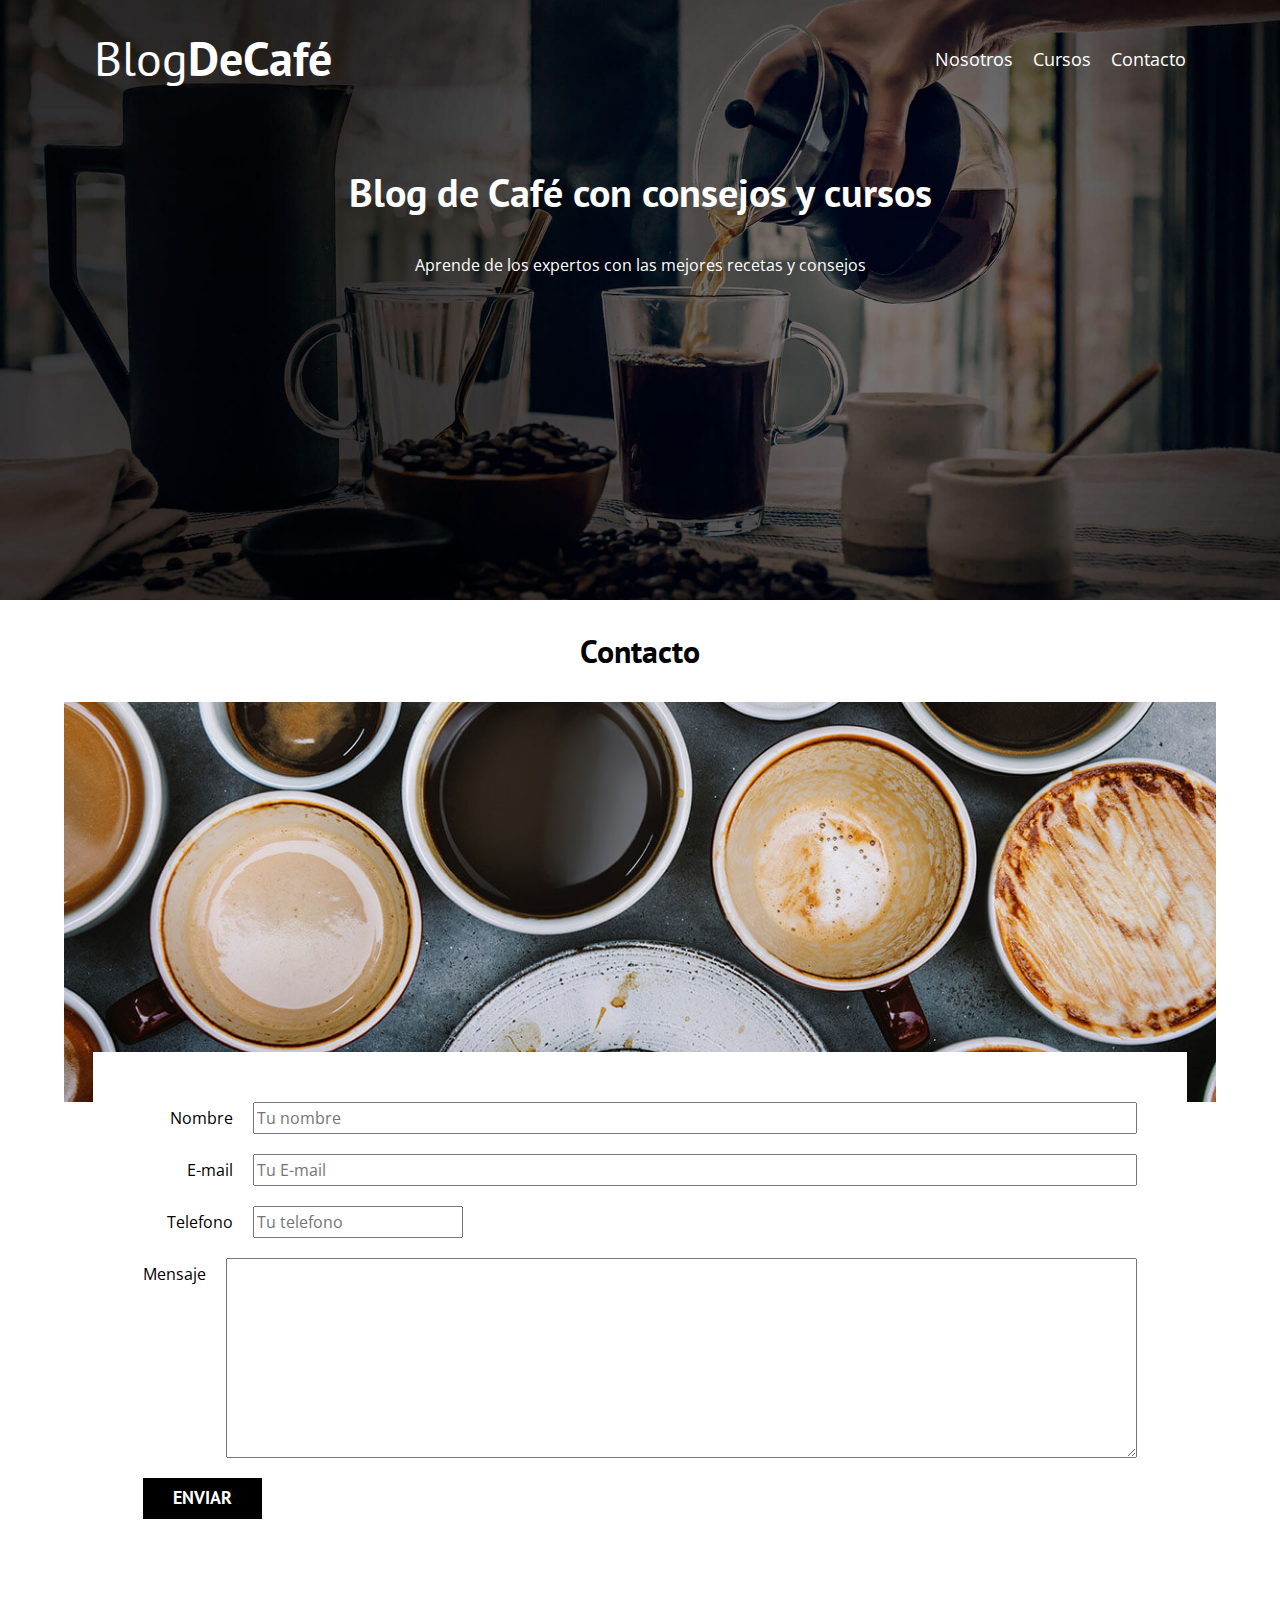
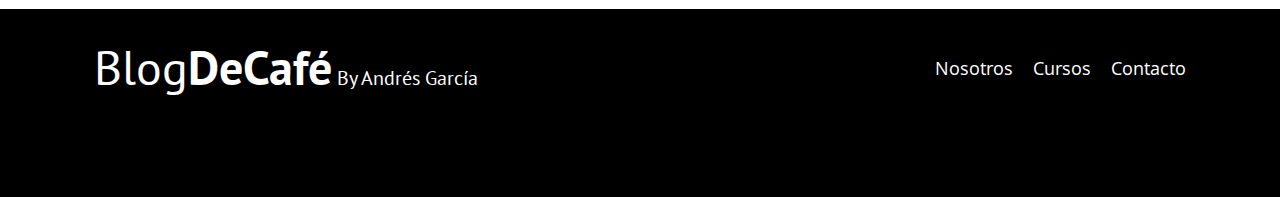
<file: blogdecafe_inicio/contacto.html>
<!DOCTYPE html>
<html lang="en">
<head>
    <meta charset="UTF-8">
    <meta name="viewport" content="width=device-width, initial-scale=1.0">
    <title>BlogDeCafé</title>
    <link rel="stylesheet" href="Css/normalize.css">
    <link rel="preconnect" href="https://fonts.googleapis.com">
    <link rel="preconnect" href="https://fonts.gstatic.com" crossorigin>
    <link href="https://fonts.googleapis.com/css2?family=Open+Sans:ital,wght@0,300..800;1,300..800&family=PT+Sans:ital,wght@0,400;0,700;1,400;1,700&display=swap" rel="stylesheet">
    <link rel="stylesheet" href="Css/style.css">
</head>
<body>
    <header class="header">
        <div class="contenedor">
            <div class="barra">
                <a class="logo" href="index.html">
                    <h1 class="logo__nombre no-margin 
                    centrar-texto">Blog<span class="logo__bold">DeCafé</span></h1>
                </a>

                <nav class="navegacion">
                    <a href="nosotros.html" class="navegacion__enlace">Nosotros</a>
                    <a href="cursos.html" class="navegacion__enlace">Cursos</a>
                    <a href="contacto.html" class="navegacion__enlace">Contacto</a>

                </nav>
            </div>
        </div>

        <div class="header_texto">
            <h2 class="no_margin">Blog de Café con consejos y cursos</h2>
            <p class="no_margin">Aprende de los expertos con las mejores recetas y consejos</p>
        </div>
    </header>

    <main class="contenedor">
        <h3 class="centrar-texto">Contacto</h3>

        <div class="contacto-bg"></div>

        <form class="formulario">
        <div class="campo">
            <label class="campo__label" for="nombre">Nombre</label>
            <input 
                class="campo__field"
                type="text" 
                placeholder="Tu nombre" 
                id="nombre"
            >
        </div>
        <div class="campo">
            <label class="campo__label" for="email">E-mail</label>
            <input 
                class="campo__field" 
                type="E-mail" 
                placeholder="Tu E-mail" 
                id="email"
            >
        </div>
        <div class="campo">
            <label class="campo__label" for="telefono">Telefono</label>
            <input 
                type="tel" 
                placeholder="Tu telefono" 
                id="telefono"
            >
        </div>
        <div class="campo">
            <label for="mensaje">Mensaje</label>
            <textarea 
            class="campo__field campo__field--textarea"            
            id="mensaje"
            >
</textarea>            
             
        </div>

            <div class="campo"> 
                <input type="submit" value="Enviar" class="boton boton--primario">
            </div>
        </form>   

     
    </main>

    <footer class="footer">
        <div class="contenedor">
            <div class="barra">
                <a class="logo" href="index.html">
                    <h1 class="logo__nombre no-margin 
                    centrar-texto">Blog<span class="logo__bold">DeCafé</span><span class="autor">   By Andrés García</span></h1>
                </a>

                <nav class="navegacion">
                    <a href="nosotros.html" class="navegacion__enlace">Nosotros</a>
                    <a href="cursos.html" class="navegacion__enlace">Cursos</a>
                    <a href="contacto.html" class="navegacion__enlace">Contacto</a>
                </nav>
            </div>
        </div>
    </footer>
    
</body>
</html>
</file>
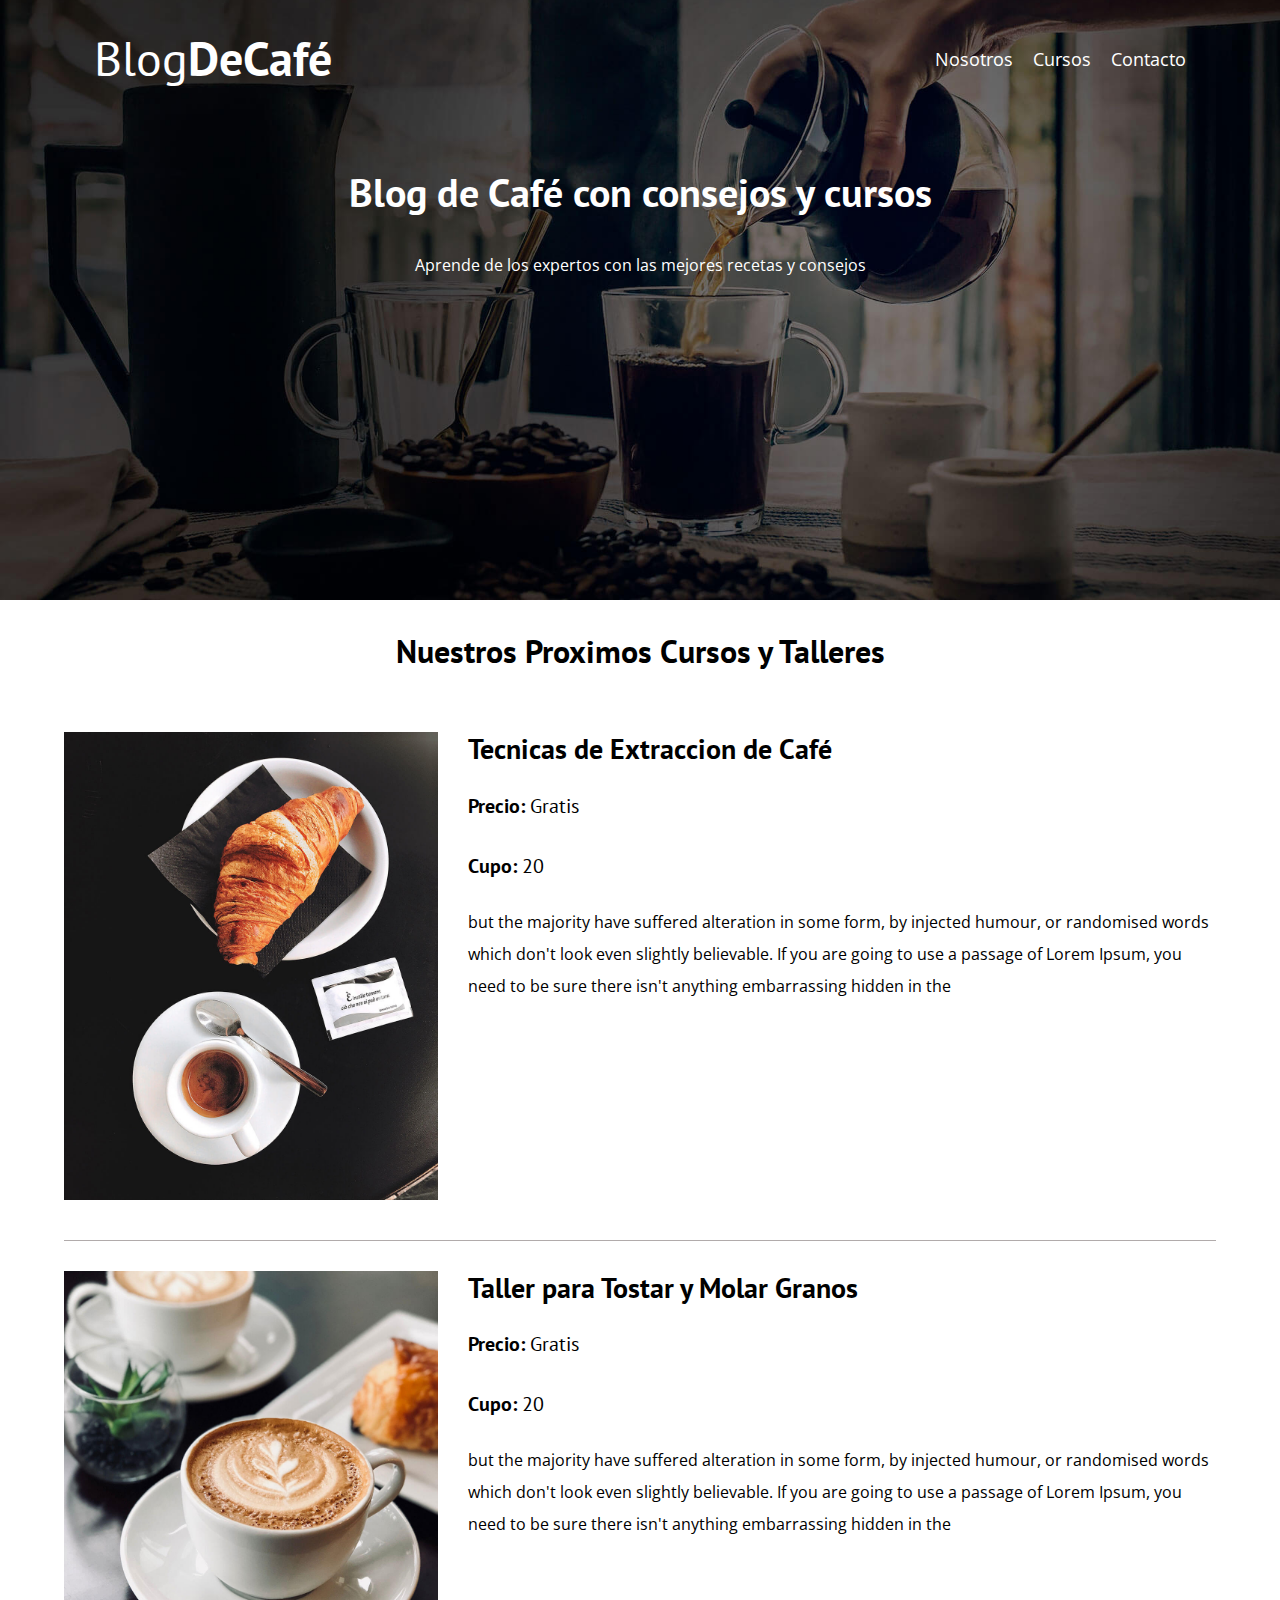
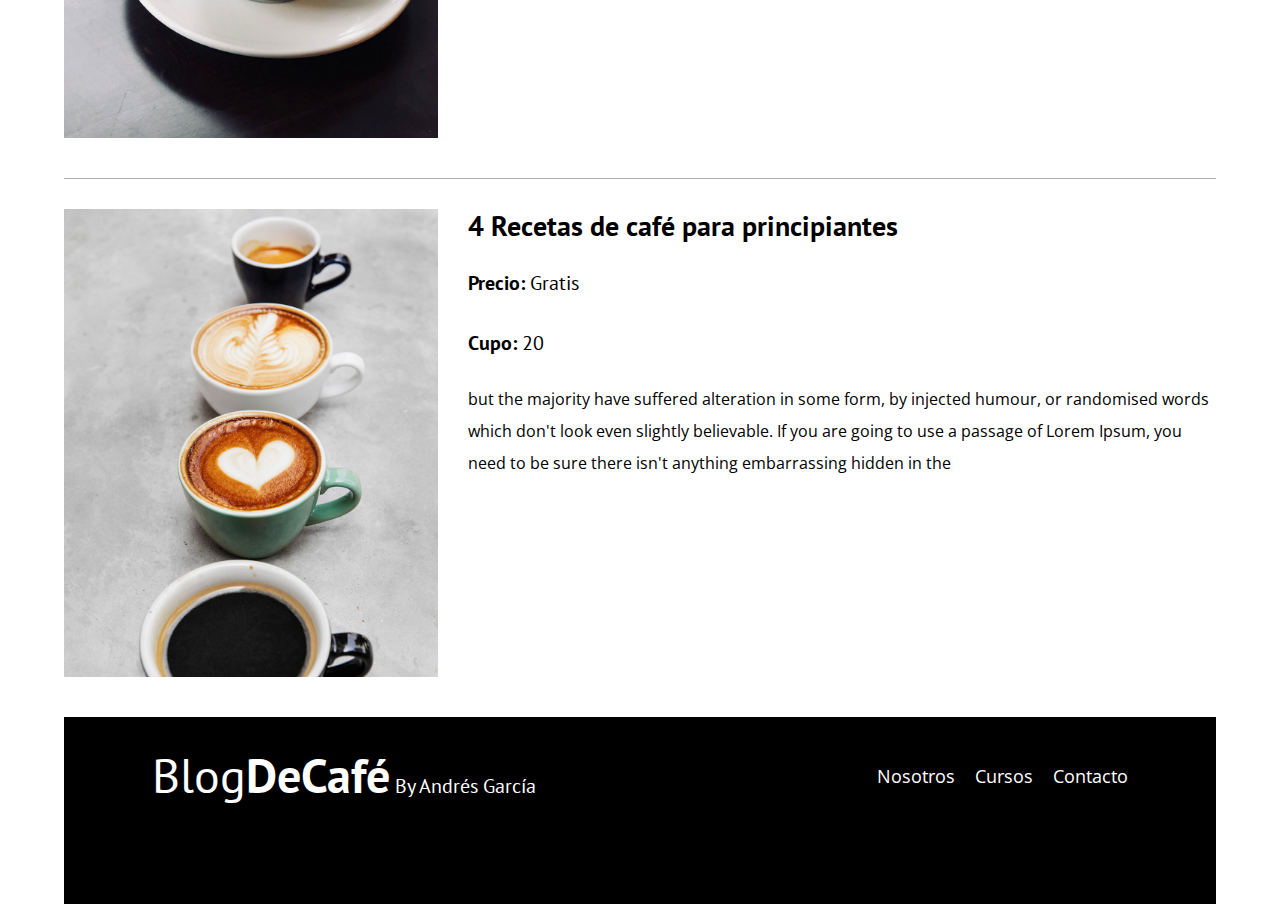
<file: blogdecafe_inicio/cursos.html>
<!DOCTYPE html>
<html lang="en">
<head>
    <meta charset="UTF-8">
    <meta name="viewport" content="width=device-width, initial-scale=1.0">
    <title>BlogDeCafé</title>
    <link rel="stylesheet" href="Css/normalize.css">
    <link rel="preconnect" href="https://fonts.googleapis.com">
    <link rel="preconnect" href="https://fonts.gstatic.com" crossorigin>
    <link href="https://fonts.googleapis.com/css2?family=Open+Sans:ital,wght@0,300..800;1,300..800&family=PT+Sans:ital,wght@0,400;0,700;1,400;1,700&display=swap" rel="stylesheet">
    <link rel="stylesheet" href="Css/style.css">
</head>
<body>

    <header class="header">
        <div class="contenedor">
            <div class="barra">
                <a class="logo" href="index.html">
                    <h1 class="logo__nombre no-margin 
                    centrar-texto">Blog<span class="logo__bold">DeCafé</span></h1>
                </a>

                <nav class="navegacion">
                    <a href="nosotros.html" class="navegacion__enlace">Nosotros</a>
                    <a href="cursos.html" class="navegacion__enlace">Cursos</a>
                    <a href="contacto.html" class="navegacion__enlace">Contacto</a>

                </nav>
            </div>
        </div>

        <div class="header_texto">
            <h2 class="no_margin">Blog de Café con consejos y cursos</h2>
            <p class="no_margin">Aprende de los expertos con las mejores recetas y consejos</p>
        </div>
    </header>

    <main class="contenedor">
        <h3 class="centrar-texto">Nuestros Proximos Cursos y Talleres</h3>

        <div class="curso"> <!--Este inicia curso-->
            <div class="curso__imagen">
                <img src="img/curso1.jpg"alt="Imagen del curso">
            </div>
            
            <div class="curso__informacion"> <!--este inicia curso-Informacion-->
                <h4 class="no-margin">Tecnicas de Extraccion de Café</h4>
                <p class="curso__label">Precio:
                    <span class="curso__info">Gratis</span>
                </p>
                <p class="curso__label">Cupo:
                    <span class="curso__info">20</span>
                </p> 
                <p class="curso__descripcion">
                    but the majority have suffered alteration in some form, by injected 
                    humour, or randomised words which don't look even slightly believable. 
                    If you are going to use a passage of Lorem Ipsum, you need to be sure there 
                    isn't anything embarrassing hidden in the
                </p>
            </div> <!--este cierra curso-Informacion-->           
        </div> <!--Este cierra curso-->

        <div class="curso"><!--Este inicia curso-->
            <div class="curso__imagen">
                <img src="img/curso2.jpg"alt="Imagen del curso">
            </div>
            
            <div class="curso__informacion"> <!--este cierra curso-Informacion-->
                <h4 class="no-margin">Taller para Tostar y Molar Granos</h4>
                <p class="curso__label">Precio:
                    <span class="curso__info">Gratis</span>
                </p>
                <p class="curso__label">Cupo:
                    <span class="curso__info">20</span>
                </p> 
                <p class="curso__descripcion">
                    but the majority have suffered alteration in some form, by injected 
                    humour, or randomised words which don't look even slightly believable. 
                    If you are going to use a passage of Lorem Ipsum, you need to be sure there 
                    isn't anything embarrassing hidden in the
                </p>
            </div> <!--este cierra curso-Informacion-->           
        </div> <!--Este cierra curso-->

        <div class="curso"><!--Este inicia curso-->
            <div class="curso__imagen">
                <img src="img/curso3.jpg"alt="Imagen del curso">
            </div>
            
            <div class="curso__informacion"> <!--este cierra curso-Informacion-->
                <h4 class="no-margin">4 Recetas de café para principiantes</h4>
                <p class="curso__label">Precio:
                    <span class="curso__info">Gratis</span>
                </p>
                <p class="curso__label">Cupo:
                    <span class="curso__info">20</span>
                </p> 
                <p class="curso__descripcion">
                    but the majority have suffered alteration in some form, by injected 
                    humour, or randomised words which don't look even slightly believable. 
                    If you are going to use a passage of Lorem Ipsum, you need to be sure there 
                    isn't anything embarrassing hidden in the
                </p>
            </div> <!--este cierra curso-Informacion-->           
        </div> <!--Este cierra curso-->
     
    </ma>
    <footer class="footer">
        <div class="contenedor">
            <div class="barra">
                <a class="logo" href="index.html">
                    <h1 class="logo__nombre no-margin 
                    centrar-texto">Blog<span class="logo__bold">DeCafé</span><span class="autor">   By Andrés García</span></h1>
                </a>

                <nav class="navegacion">
                    <a href="nosotros.html" class="navegacion__enlace">Nosotros</a>
                    <a href="cursos.html" class="navegacion__enlace">Cursos</a>
                    <a href="contacto.html" class="navegacion__enlace">Contacto</a>

                </nav>
            </div>
        </div>
    </footer>
    
</body>
</html>
</file>
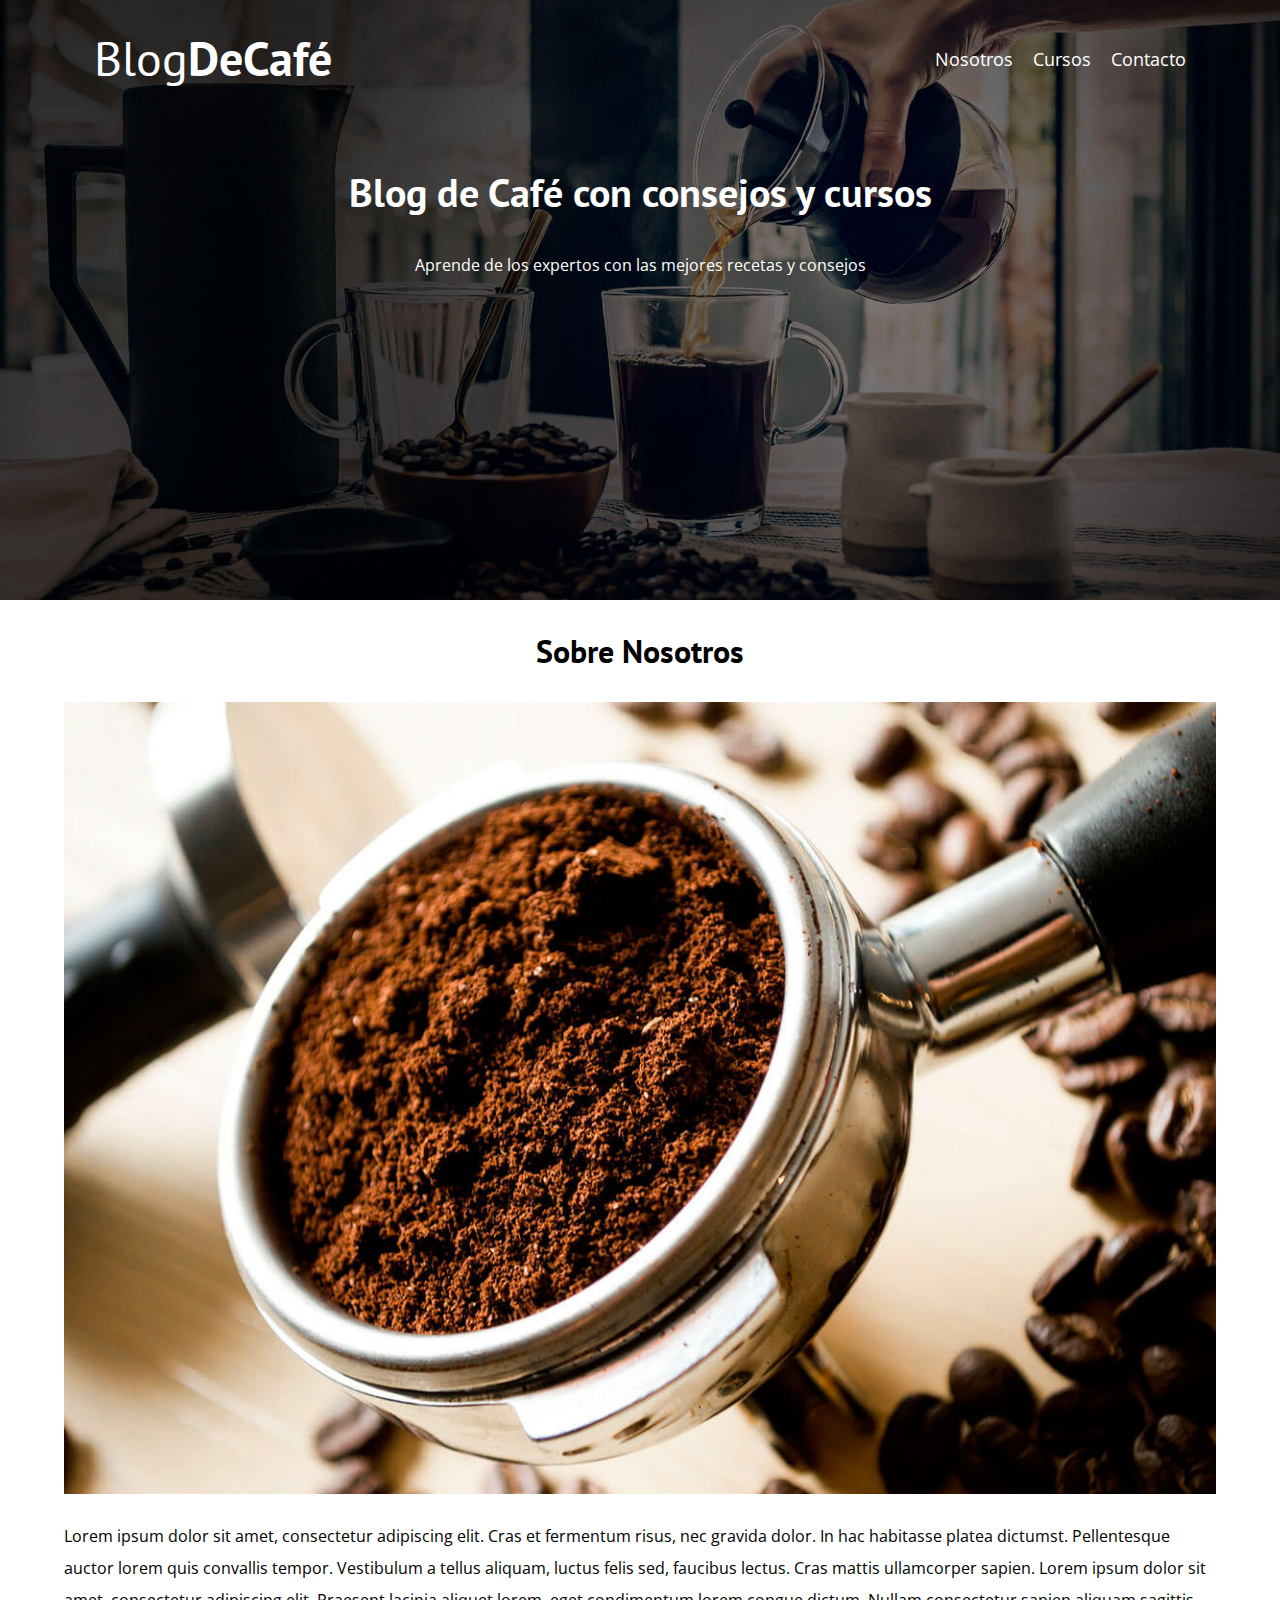
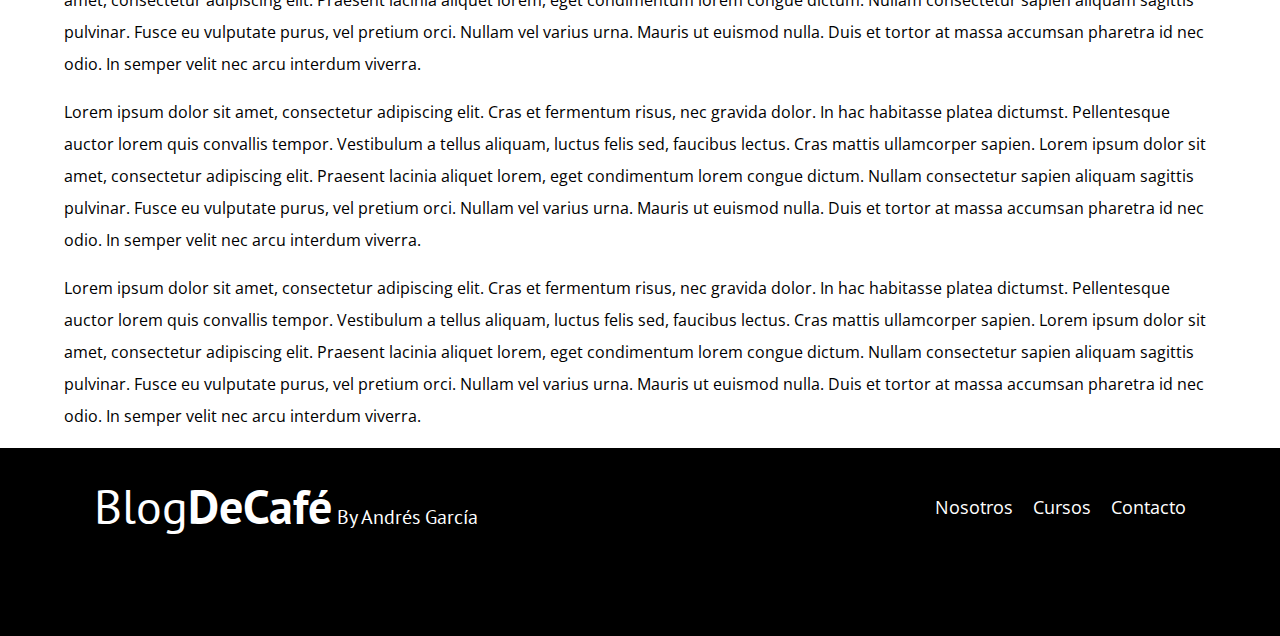
<file: blogdecafe_inicio/entrada.html>
<!DOCTYPE html>
<html lang="en">
<head>
    <meta charset="UTF-8">
    <meta name="viewport" content="width=device-width, initial-scale=1.0">
    <title>BlogDeCafé</title>
    <link rel="stylesheet" href="Css/normalize.css">
    <link rel="preconnect" href="https://fonts.googleapis.com">
    <link rel="preconnect" href="https://fonts.gstatic.com" crossorigin>
    <link href="https://fonts.googleapis.com/css2?family=Open+Sans:ital,wght@0,300..800;1,300..800&family=PT+Sans:ital,wght@0,400;0,700;1,400;1,700&display=swap" rel="stylesheet">
    <link rel="stylesheet" href="Css/style.css">
</head>
<body>

    <header class="header">
        <div class="contenedor">
            <div class="barra">
                <a class="logo" href="index.html">
                    <h1 class="logo__nombre no-margin 
                    centrar-texto">Blog<span class="logo__bold">DeCafé</span></h1>
                </a>

                <nav class="navegacion">
                    <a href="nosotros.html" class="navegacion__enlace">Nosotros</a>
                    <a href="cursos.html" class="navegacion__enlace">Cursos</a>
                    <a href="contacto.html" class="navegacion__enlace">Contacto</a>

                </nav>
            </div>
        </div>

        <div class="header_texto">
            <h2 class="no_margin">Blog de Café con consejos y cursos</h2>
            <p class="no_margin">Aprende de los expertos con las mejores recetas y consejos</p>
        </div>
    </header>

    <main class="contenedor">
        <h3 class="centrar-texto">Sobre Nosotros</h3>

        <img src="img/blog1.jpg" alt="Imgen del blog">
        <p>Lorem ipsum dolor sit amet, consectetur adipiscing elit. 
        Cras et fermentum risus, nec gravida dolor. In hac habitasse 
        platea dictumst. Pellentesque auctor lorem quis convallis tempor. 
        Vestibulum a tellus aliquam, luctus felis sed, faucibus lectus. 
        Cras mattis ullamcorper sapien. Lorem ipsum dolor sit amet, consectetur 
        adipiscing elit. Praesent lacinia aliquet lorem, eget condimentum lorem 
        congue dictum. Nullam consectetur sapien aliquam sagittis pulvinar. Fusce 
        eu vulputate purus, vel pretium orci. Nullam vel varius urna. Mauris ut 
        euismod nulla. Duis et tortor at massa accumsan pharetra id nec odio.
        In semper velit nec arcu interdum viverra.</p>
    
        <p>Lorem ipsum dolor sit amet, consectetur adipiscing elit. 
        Cras et fermentum risus, nec gravida dolor. In hac habitasse 
        platea dictumst. Pellentesque auctor lorem quis convallis tempor. 
        Vestibulum a tellus aliquam, luctus felis sed, faucibus lectus. 
        Cras mattis ullamcorper sapien. Lorem ipsum dolor sit amet, consectetur 
        adipiscing elit. Praesent lacinia aliquet lorem, eget condimentum lorem 
        congue dictum. Nullam consectetur sapien aliquam sagittis pulvinar. Fusce 
        eu vulputate purus, vel pretium orci. Nullam vel varius urna. Mauris ut 
        euismod nulla. Duis et tortor at massa accumsan pharetra id nec odio.
        In semper velit nec arcu interdum viverra.</p>

        <p>Lorem ipsum dolor sit amet, consectetur adipiscing elit. 
        Cras et fermentum risus, nec gravida dolor. In hac habitasse 
        platea dictumst. Pellentesque auctor lorem quis convallis tempor. 
        Vestibulum a tellus aliquam, luctus felis sed, faucibus lectus. 
        Cras mattis ullamcorper sapien. Lorem ipsum dolor sit amet, consectetur 
        adipiscing elit. Praesent lacinia aliquet lorem, eget condimentum lorem 
        congue dictum. Nullam consectetur sapien aliquam sagittis pulvinar. Fusce 
        eu vulputate purus, vel pretium orci. Nullam vel varius urna. Mauris ut 
        euismod nulla. Duis et tortor at massa accumsan pharetra id nec odio.
        In semper velit nec arcu interdum viverra.</p>
    </main>
    <footer class="footer">
        <div class="contenedor">
            <div class="barra">
                <a class="logo" href="index.html">
                    <h1 class="logo__nombre no-margin 
                    centrar-texto">Blog<span class="logo__bold">DeCafé</span><span class="autor">   By Andrés García</span></h1>
                </a>

                <nav class="navegacion">
                    <a href="nosotros.html" class="navegacion__enlace">Nosotros</a>
                    <a href="cursos.html" class="navegacion__enlace">Cursos</a>
                    <a href="contacto.html" class="navegacion__enlace">Contacto</a>

                </nav>
            </div>
        </div>
    </footer>
    
</body>
</html>
</file>
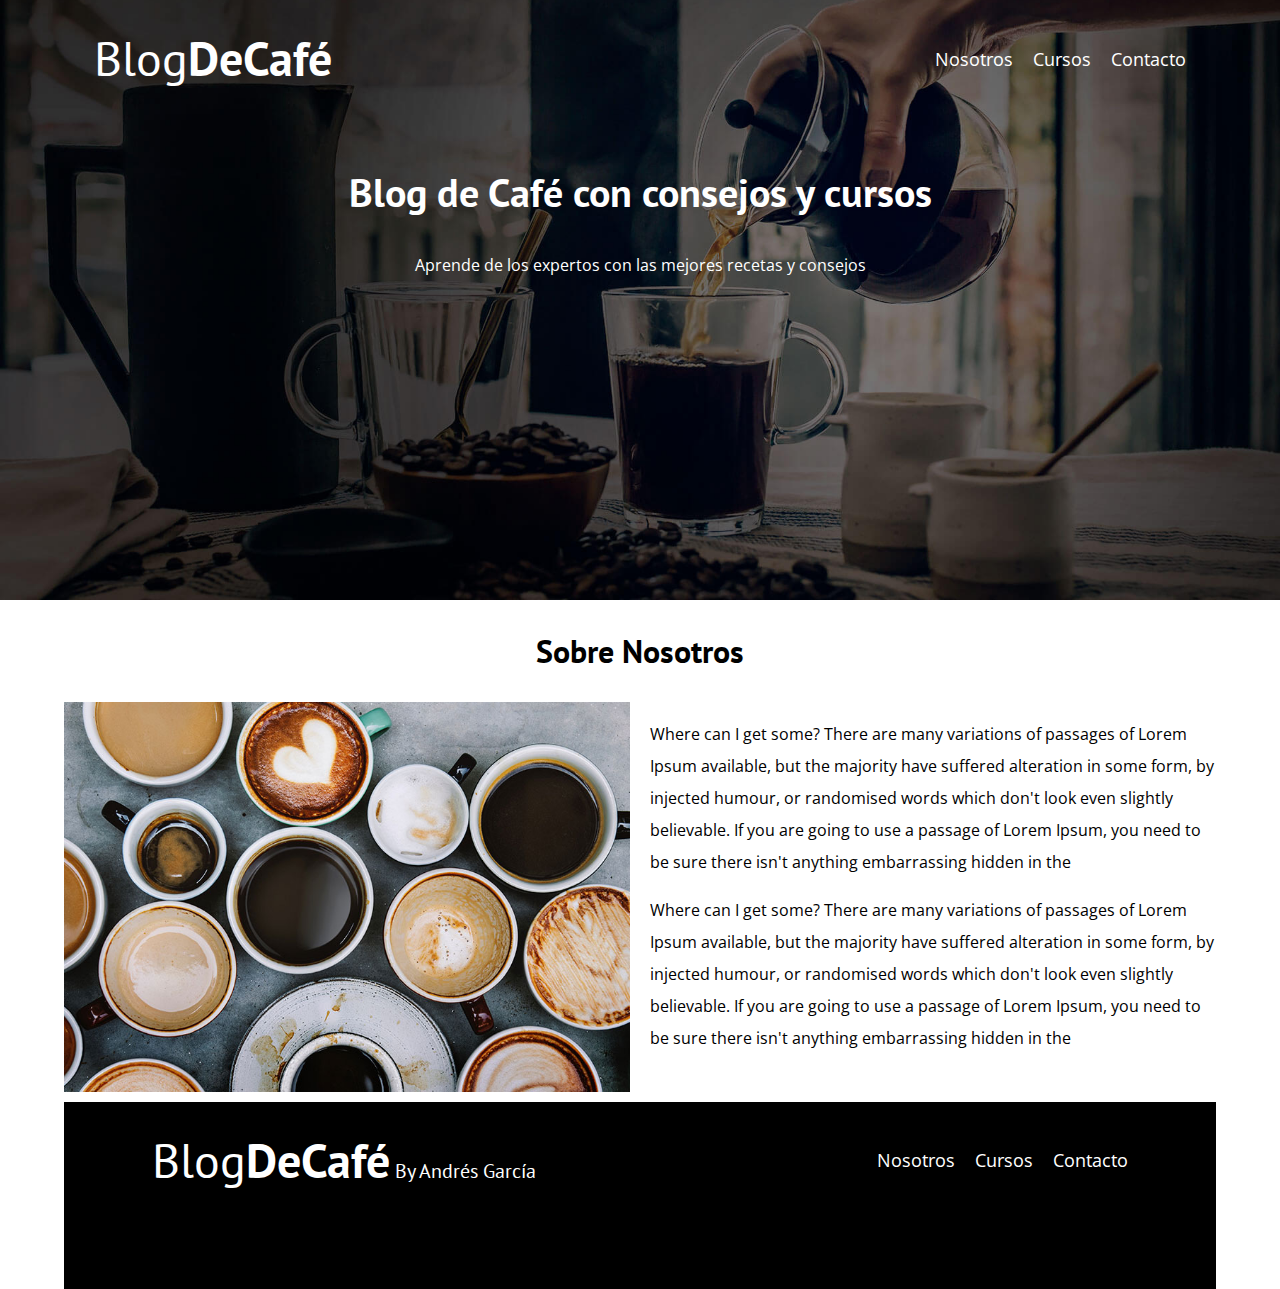
<file: blogdecafe_inicio/nosotros.html>
<!DOCTYPE html>
<html lang="en">
<head>
    <meta charset="UTF-8">
    <meta name="viewport" content="width=device-width, initial-scale=1.0">
    <title>BlogDeCafé</title>
    <link rel="stylesheet" href="Css/normalize.css">
    <link rel="preconnect" href="https://fonts.googleapis.com">
    <link rel="preconnect" href="https://fonts.gstatic.com" crossorigin>
    <link href="https://fonts.googleapis.com/css2?family=Open+Sans:ital,wght@0,300..800;1,300..800&family=PT+Sans:ital,wght@0,400;0,700;1,400;1,700&display=swap" rel="stylesheet">
    <link rel="stylesheet" href="Css/style.css">
</head>
<body>

    <header class="header">
        <div class="contenedor">
            <div class="barra">
                <a class="logo" href="index.html">
                    <h1 class="logo__nombre no-margin 
                    centrar-texto">Blog<span class="logo__bold">DeCafé</span></h1>
                </a>

                <nav class="navegacion">
                    <a href="nosotros.html" class="navegacion__enlace">Nosotros</a>
                    <a href="cursos.html" class="navegacion__enlace">Cursos</a>
                    <a href="contacto.html" class="navegacion__enlace">Contacto</a>

                </nav>
            </div>
        </div>

        <div class="header_texto">
            <h2 class="no_margin">Blog de Café con consejos y cursos</h2>
            <p class="no_margin">Aprende de los expertos con las mejores recetas y consejos</p>
        </div>
    </header>

    <main class="contenedor">
        <h3 class="centrar-texto">Sobre Nosotros</h3>
        <div class="sobre-nosotros">
            <div class="sobre-nosotros__imagen">
                <img src="img/nosotros.jpg" alt="imagen nosotros">
            </div>
            <div class="sobre-nosotros__texto">
                <p>Where can I get some?
                    There are many variations of passages of Lorem Ipsum available, 
                    but the majority have suffered alteration in some form, by injected 
                    humour, or randomised words which don't look even slightly believable. 
                    If you are going to use a passage of Lorem Ipsum, you need to be sure there 
                    isn't anything embarrassing hidden in the</p>
                <p>Where can I get some?
                    There are many variations of passages of Lorem Ipsum available, 
                    but the majority have suffered alteration in some form, by injected 
                    humour, or randomised words which don't look even slightly believable. 
                    If you are going to use a passage of Lorem Ipsum, you need to be sure there 
                    isn't anything embarrassing hidden in the</p>
            </div>
            
        </div>
     
    </ma>
    <footer class="footer">
        <div class="contenedor">
            <div class="barra">
                <a class="logo" href="index.html">
                    <h1 class="logo__nombre no-margin 
                    centrar-texto">Blog<span class="logo__bold">DeCafé</span><span class="autor">   By Andrés García</span></h1>
                </a>

                <nav class="navegacion">
                    <a href="nosotros.html" class="navegacion__enlace">Nosotros</a>
                    <a href="cursos.html" class="navegacion__enlace">Cursos</a>
                    <a href="contacto.html" class="navegacion__enlace">Contacto</a>

                </nav>
            </div>
        </div>
    </footer>
    
</body>
</html>
</file>
<file: blogdecafe_inicio/Css/style.css>
:root {
    --fuenteHeading:'PT Sans', sans-serif;
    --fuenteParrafos: 'Open sans', sans-serif;


    --primario: #784d3c;
    --claro:#b1abab;
    --blanco: #ffffff;
    --negro: #000000;
    
}
html {
    box-sizing: border-box;
    font-size: 62.5%; /* 1 rem = 10px */
}
*, *::before, *::after {
    box-sizing: inherit;
}
body {
    font-family: var(--fuenteParrafos);
    font-size: 1.6rem;
    line-height: 2;    
}
/** Globales */
.contenedor {
    width: min(90%, 120rem);
    margin: 0 auto;
}
a {
    text-decoration: none;
}
h1, h2, h3, h4 {
    font-family: var(--fuenteHeading);
    line-height: 1.2;
}
h1 {
    font-size: 4.8rem;
}
h2 {
    font-size: 4rem;
}
h3 {
    font-size: 3.2rem;
}
h4 {
    font-size: 2.8rem;
}
img {
    max-width: 100%;
}
/** Utilidades **/
.no-margin {
    margin: 0;
}
.no-padding {
    padding: 0;
}
.centrar-texto {
    text-align: center;
}
/** Header */
.webp .header{
    background-image:url(..//img/banner.webp);
}
.header{
    background-image:url(..//img/banner.jpg);
    height: 60rem;
    background-size: cover;
    background-repeat: no-repeat;
    background-position: center center;
}
.header_texto {
    text-align: center;
    color: var(--blanco);
    margin-top: 5rem;
}
@media (min-width: 768px) {
   .header__texto {
        margin-top: 15rem;
    }
}
.barra {
    padding: 3rem;
    margin-bottom: 3rem;
}
@media (min-width: 768px) {
   .barra {
    display: flex;
    justify-content: space-between;
    align-items: center;
   }
}
.logo {
    color: var(--blanco);
    
}
.logo__nombre {
    font-weight: 400;
}
.logo__bold {
    font-weight: 700;
}
@media (min-width: 768px) {
    .navegacion {
        display: flex;
        gap: 2rem;
    }   
}
.navegacion__enlace {
    display: block;
    text-align: center;
    font-size: 1.8rem;
    color: var(--blanco);    
}
@media (min-width: 768px) {
   .contenido-pp {
    display: grid;
    grid-template-columns: 2fr 1fr;
    column-gap: 4rem;
   }
}
.entrada{
    border-bottom: 1px solid var(--claro);
    margin-bottom: 2rem;
}
.entrada:last-of-type{
    border-bottom: none;
    margin-bottom: 0;
}
.boton {
    display: block;
    font-family: var(--fuenteHeading);
    color: var(--blanco);
    text-align: center;
    padding: 1rem 3rem;
    font-size: 1.8rem;
    text-transform: uppercase;
    font-weight: 700;
    margin-bottom: 2rem;
    border: none;
}
@media (min-width: 768px) {
    .boton {
        display:inline-block;
    }       
}
.boton:hover{
    cursor: pointer;
}
.boton--primario {
    background-color: var(--negro);
}
.boton--secundario {
    background-color: var(--primario);
}
.cursos {
    list-style: none;
}
.widget-curso{
    border-bottom: 1px solid #989696;
    margin-bottom: 2rem;
}
.widget-curso:last-of-type{
    border: none;
    margin-bottom: 0;
}
.widget-curso__label,
.curso__label{
    font-family: var(--fuenteHeading);
    font-weight: bold;
}
.widget-curso__info,
.curso__info{
    font-weight: normal;
}
.widget-curso__label,
.widget-curso__info,
.curso__label,
.curso__info{
    font-size: 2rem;
}
.footer{
    background-color: var(--negro);
    margin-top: 3rem 0;    
    padding-bottom: 4rem;
}
/*Sobre Nosotros*/
@media (min-width: 768px) {
    .sobre-nosotros{
        display: grid;
        grid-template-columns: repeat(2,1fr);
        column-gap: 2rem;

    }
}
/* Curso */
.curso {
    padding: 3rem 0;
    border-bottom: 1px solid var(--claro)
}
@media (min-width: 768px) {
.curso{
    display: grid;
    grid-template-columns: 1fr 2fr;
    column-gap: 3rem;
}
}
.curso:last-of-type{
    border-bottom: none;
}
/* Contacto */
.contacto-bg {
    background-image: url(../img/contacto.jpg);
    height: 40rem;
    background-size: cover;
    background-repeat: no-repeat;
    gap: 2rem;
    margin-top: 3rem;
}
/** Formulario **/
.formulario {
    background-color: var(--blanco);
    margin: -5rem auto 0 auto;
    width: 95%;
    padding: 5rem;
}
.campo {
    display: flex;
    margin-bottom: 2rem;
    gap: 2rem;
}
.campo__label {
    flex: 0 0 9rem;
    text-align: right;
}
.campo__field {
    flex: 1;
    border-bottom: 1px solid color #989696;

}
.campo__field--textarea{
    height: 20rem;  
}
.autor {
    font-size: 2rem;
    text-align: left;
    gap: 2rem;

}
</file>
